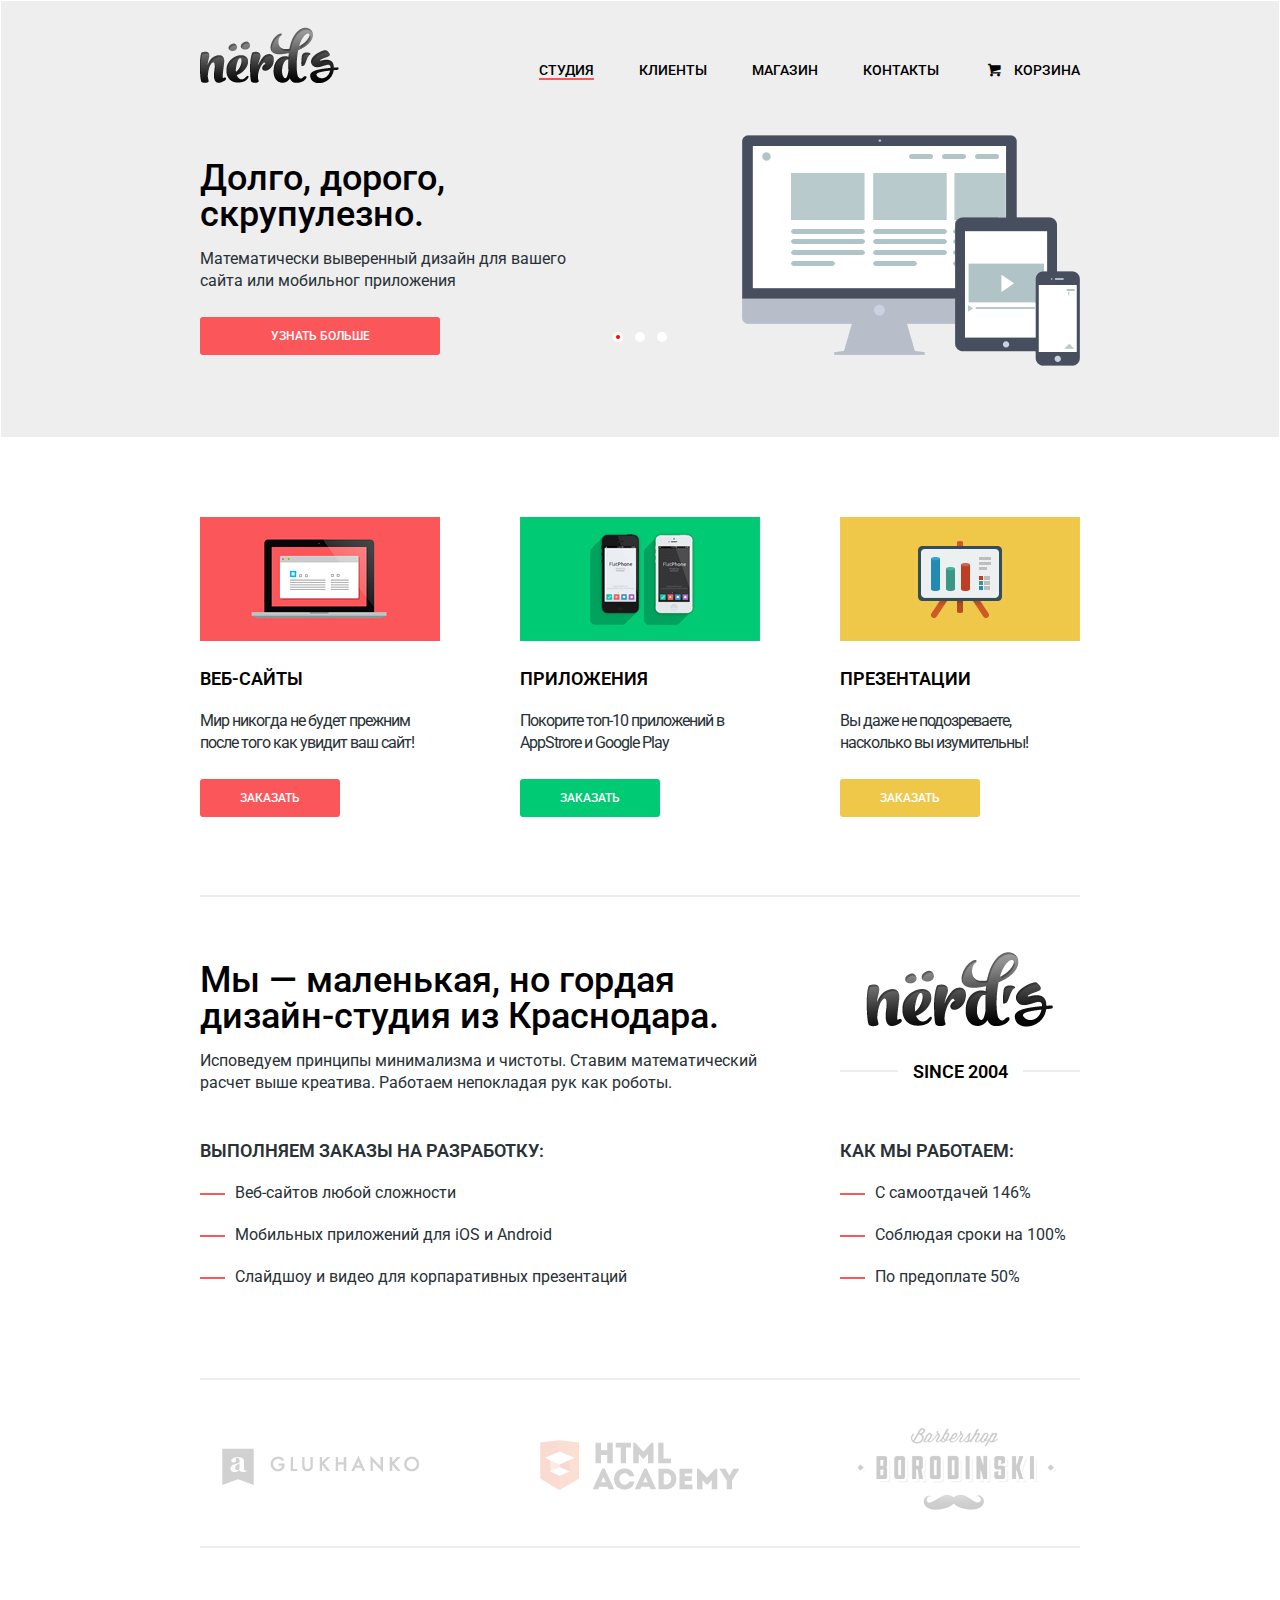
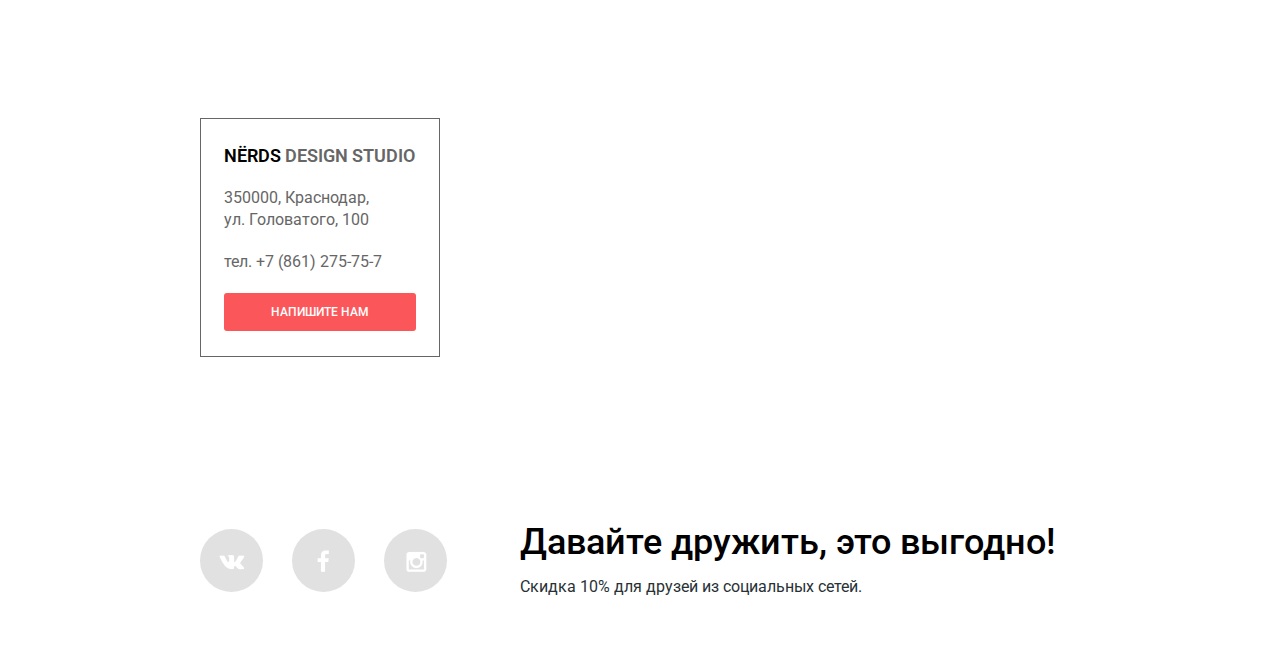
<file: index.html>
<!DOCTYPE html>
<html>
<head>
    <meta charset="utf-8">
    <title>NЁRDS</title>
    <link rel="shortcut icon" href="img/favicon.png" type="image/png">
    <link href='https://fonts.googleapis.com/css?family=Roboto&subset=latin,cyrillic' rel='stylesheet' type='text/css'>
    <link rel="stylesheet" href="css/style.css">
</head>

<body>
<header>
    <div class='container'>
        <div class='main-hed'>
            <div class='logo'>
                <a href="index.html"></a>
            </div>
            <nav class='main-nav'>
                <ul>
                    <li class='active'>
                        <a href="#"><span>Студия</span></a>
                    </li>
                    <li>
                        <a href="#"><span>Клиенты</span></a>
                    </li>
                    <li>
                        <a href="catalog.html"><span>Магазин</span></a>
                    </li>
                    <li>
                        <a href="#"><span>Контакты</span></a>
                    </li>
                    <li>
                        <a href="#"><span><i class='icon-basket'></i>Корзина</span></a>
                    </li>
                </ul>
            </nav>
        </div>

        <div class='slider container'>
            <input type="radio" id="btn-1" name="toggle" checked>
            <input type="radio" id="btn-2" name="toggle">
            <input type="radio" id="btn-3" name="toggle">

            <div class='slider-controls'>
                <label for="btn-1"></label>
                <label for="btn-2"></label>
                <label for="btn-3"></label>
            </div>

            <div class='slides'>

                <div class='slide'>
                    <div class='slide-text'>
                        <div class='slide-title'>Долго, дорого, скрупулезно.</div>
                        <p>Математически выверенный дизайн для вашего сайта или мобильног приложения</p>
                        <a class='btn' href="#">Узнать больше</a>
                    </div>
                </div>

                <div class='slide'>
                    <div class='slide-text'>
                        <div class='slide-title'>Любите ли вы математику, как любим ее мы?</div>
                        <p>Нашим дизайнерам мы удаляем нейроны, ответственные за креатив, чтобы дать им возможность все
                            просчитать</p>
                        <a class='btn' href="#">Узнать больше</a>
                    </div>
                </div>

                <div class='slide'>
                    <div class='slide-text'>
                        <div class='slide-title'>Только наркотики, только хардкор!</div>
                        <p>Все дизайнерские решения в нашей компании принимаются только под воздейсвием качественных
                            галюциногенов</p>
                        <a class='btn' href="#">Узнать больше</a>
                    </div>
                </div>

            </div>

        </div>

    </div>
</header>

<div class='content container'>
    <div class='order clesrfix'>

        <div class='order-1'>
            <img src="img/pic-1.jpg" width='240' height='124'>
            <h2>Веб-сайты</h2>
            <p>Мир никогда не будет прежним после того как увидит ваш сайт!</p>
            <a class='btn btn-red' href="#">Заказать</a>
        </div>

        <div class='order-1'>
            <img src="img/pic-2.jpg" width='240' height='124'>
            <h2>Приложения</h2>
            <p>Покорите топ-10 приложений в AppStrore и Google Play</p>
            <a class='btn btn-green' href="#">Заказать</a>
        </div>

        <div class='order-1'>
            <img src="img/pic-3.jpg" width='240' height='124'>
            <h2>Презентации</h2>
            <p>Вы даже не подозреваете, насколько вы изумительны!</p>
            <a class='btn btn-yellow' href="#">Заказать</a>
        </div>
    </div>

    <div class='info-1'>
        <div class='titl'>Мы — маленькая, но гордая дизайн-студия из Краснодара.</div>
        <p>Исповедуем принципы минимализма и чистоты. Ставим математический расчет выше креатива. Работаем непокладая
            рук как роботы.</p>
        <h2>Выполняем заказы на разработку:</h2>
        <span>Веб-сайтов любой сложности</span>
        <span>Мобильных приложений для iOS и Android</span>
        <span>Слайдшоу и видео для корпаративных презентаций</span>
    </div>

    <div class='info-2'>
        <div class='since'>
            <img src="img/logo-big.png" width='188' height='77'>
            <h2>Since 2004</h2>
        </div>
        <h2>Как мы работаем:</h2>
        <span>С самоотдачей 146%</span>
        <span>Соблюдая сроки на 100%</span>
        <span>По предоплате 50%</span>
    </div>

    <div class='info-3'>
        <div class='brand'>
            <a href="#">GluKhanko</a>
        </div>
        <div class='brand'>
            <a href="https://htmlacademy.ru/">Academy</a>
        </div>
        <div class='brand'>
            <a href="#">Borodinsky</a>
        </div>
    </div>

</div>

<footer>
    <div class='map'>
        <iframe src="https://www.google.com/maps/embed?pb=!1m18!1m12!1m3!1d2819.0897937179934!2d38.942317815475995!3d45.04339966944371!2m3!1f0!2f0!3f0!3m2!1i1024!2i768!4f13.1!3m3!1m2!1s0x40f04f1371a61747%3A0xb65bcfa78a9cfddd!2z0YPQuy4g0JLQvtC70L7QtNC4INCT0L7Qu9C-0LLQsNGC0L7Qs9C-LCAxMDAsINCa0YDQsNGB0L3QvtC00LDRgCwg0JrRgNCw0YHQvdC-0LTQsNGA0YHQutC40Lkg0LrRgNCw0LksINCg0L7RgdGB0LjRjywgMzUwMDA0!5e0!3m2!1sru!2s!4v1455188718784"
                width="1200" height="420" frameborder="0" style="border:0" allowfullscreen></iframe>

        <div class='adres'>
            <h2>NЁRDS <span>DESIGN STUDIO</span></h2>
            <span>350000, Краснодар,<br> ул. Головатого, 100</span>
            <span>тел. +7 (861) 275-75-7</span>
            <a class='btn btn-red' href="#">Напишите нам</a>
        </div>
    </div>

    <div class='social container clesrfix'>
        <div class='social-footer'>
            <a href="#" class='social-btn btn-vk'>vk</a>
            <a href="#" class='social-btn btn-facebook'>facebook</a>
            <a href="#" class='social-btn btn-instagramm'>instagramm</a>
        </div>
        <div class='text-footer'>
            <div class='titl'>Давайте дружить, это выгодно!</div>
            <p>Скидка 10% для друзей из социальных сетей.</p>
        </div>
    </div>
</footer>

<!-- всплывающая форма -->
<div class='popup'>
    <div class='close' title="Закрыть">Закрыть</div>
    <form class='contact-form' action='#' method='post'>
        <div class='popup-info'>
            <label for='sender-field' class='text-sender'>Ваше имя:</label>
            <input type="text" name='sender' id='sender-field' value="Представьтесь, пожалуйста" required>
        </div>

        <div class='popup-info'>
            <label for='sender-field' class='text-mail'>Ваш e-mail:</label>
            <input type="text" name='mail-sender' id='mail-field' value="Для отправки ответа" required>
        </div>
        <label for='sender-text' class='text-text'>Текст письма:</label>
        <textarea name="text-sender" id='sender-text' rows='4' placeholder="В свободной форме" required></textarea>

        <div class='popup-buttons clesrfix'>
            <input class='btn-submit' type="submit" value="Отправить">
            <input class='btn-reset' type="reset" value="Отмена">
        </div>

    </form>
</div>

<script src='js/popup.js'></script>

</body>
</html>
</file>
<file: css/style.css>
/* Icon fonts*/
@charset "UTF-8";

@font-face {
    font-family: 'symbols-nerds';
    src: url('../fonts/symbols-nerds.eot?94604853');
    src: url('../fonts/symbols-nerds.eot?94604853#iefix') format('embedded-opentype'),
    url('../fonts/symbols-nerds.woff?94604853') format('woff'),
    url('../fonts/symbols-nerds.ttf?94604853') format('truetype'),
    url('../fonts/symbols-nerds.svg?94604853#symbols-nerds') format('svg');
    font-weight: normal;
    font-style: normal;
}


[class^="icon-"]:before, [class*=" icon-"]:before {
    font-family: "symbols-nerds";
    font-style: normal;
    font-weight: normal;
    speak: none;

    display: inline-block;
    text-decoration: inherit;
    width: 1em;
    margin-right: .2em;
    text-align: center;
    /* opacity: .8; */

    /* For safety - reset parent styles, that can break glyph codes*/
    font-variant: normal;
    text-transform: none;

    /* fix buttons height, for twitter bootstrap */
    line-height: 1em;

    /* Animation center compensation - margins should be symmetric */
    /* remove if not needed */
    margin-left: .2em;

    /* you can be more comfortable with increased icons size */
    /* font-size: 120%; */

    /* Uncomment for 3D effect */
    /* text-shadow: 1px 1px 1px rgba(127, 127, 127, 0.3); */
}

.icon-basket:before {
    content: '\62';
}

/* 'b' */
.icon-facebook:before {
    content: '\66';
}

/* 'f' */
.icon-twitter:before {
    content: '\74';
}

/* 't' */
.icon-vk:before {
    content: '\76';
}

/* 'v' */
.icon-up-dir:before {
    content: '\25b2';
}

/* '▲' */
.icon-down-dir:before {
    content: '\25bc';
}

/* '▼' */
.icon-circle:before {
    content: '\25cb';
}

/* '○' */
.icon-circle-dot:before {
    content: '\25cf';
}

/* '●' */
.icon-check-off:before {
    content: '\2610';
}

/* '☐' */
.icon-check-on:before {
    content: '\2611';
}

/* '☑' */
.icon-instagramm:before {
    content: '📷';
}

/* '\1f4f7' */




/*Page style*/

body {
    margin: 1px;
    padding: 0;
    font-family: 'Roboto', sans-serif;
    color: #283136;
    font-size: 16px;
    line-height: 22px;
    background: #fff;
}

.clesrfix:after {
    content: "";
    display: table;
    clear: both;
}

.container {
    width: 880px;
    margin: 0 auto;
}

header {
    background: #eeeeee;
}

.main-hed {
    position: relative;
    height: 84px;
    background: #eeeeee;
}

.logo {
    position: absolute;
    left: 0;
    bottom: 0;
    width: 140px;
    height: 58px;
}

.logo a {
    display: block;
    width: 100%;
    height: 100%;
    background: url("../img/logo.png") no-repeat center;
    color: transparent;
}

.main-nav {
    position: absolute;
    right: 0;
    bottom: 0;
}

.main-nav ul {
    margin: 0;
    list-style: none;
    text-align: right;
}

.main-nav li {
    float: left;
}

.main-nav a {
    text-decoration: none;
    padding: 6px 22px;
    text-transform: uppercase;
    color: #000;
    font-size: 14px;
    font-weight: 500;
    line-height: 30px;
}

.main-nav a:last-child {
    padding: 6px 0 6px 45px;
}

.icon-basket {
    margin-right: 10px;
}

.main-nav a:hover {
    color: #fb565a;
}

.main-nav a:active {
    color: #bdbdbd;
}

.main-nav .active span {
    border-bottom: 2px solid #fb565a;
}

.main-hed-2 .text-heder {
    padding-top: 60px;
    padding-bottom: 84px;
    font-size: 40px;
    font-weight: 100;
    text-transform: uppercase;
    line-height: 50px;
    text-align: center;
}



/* Slider style */
.slider-block {
    margin-bottom: 45px;
}

.slider {
    position: relative;
    height: 352px;
}

.slider input[type=radio] {
    display: inline-block;
    opacity: 0;
}

.slider-controls {
    position: absolute;
    bottom: 95px;
    width: 100px;
    left: 50%;
    margin-left: -50px;
    height: 10px;
    text-align: center;
    z-index: 1000;
}

.slider-controls label {
    display: inline-block;
    width: 4px;
    height: 4px;
    background: #fff;
    margin: 0 4px;
    border: 3px solid #fff;
    border-radius: 50%;
    vertical-align: top;
    cursor: pointer;
}

#btn-1:checked ~ .slider-controls label[for="btn-1"] {
    background: red;
}

#btn-2:checked ~ .slider-controls label[for="btn-2"] {
    background: green;
}

#btn-3:checked ~ .slider-controls label[for="btn-3"] {
    background: #c1c1c1;
}

.slide {
    position: absolute;
    top: 0;
    left: 0;
    width: 100%;
    height: 100%;
    overflow: hidden;
}

.slide-text {
    width: 380px;
    padding: 75px 0;
}

.slide-title, .titl {
    color: #000;
    font-size: 36px;
    font-weight: 500;
    line-height: 36px;
}

.slide .btn {
    display: block;
    width: 240px;
    margin-top: 25px;
    padding: 10px 0;
    background: #fb565a;
    border-radius: 3px;
    text-align: center;
    color: #fff;
    text-transform: uppercase;
    font-size: 12px;
    font-weight: 500;
    line-height: 18px;
    text-decoration: none;
}

.slide:nth-child(1) {
    background: url("../img/slider-1.png") no-repeat 100% 50px;
}

.slide:nth-child(2) {
    background: url("../img/slider-2.png") no-repeat 98% 55px;
}

.slide:nth-child(3) {
    background: url("../img/slider-3.png") no-repeat 100% 32px;
}

.slide {
    display: none;
}

#btn-1:checked ~ .slides .slide:nth-child(1) {
    display: block;
}

#btn-2:checked ~ .slides .slide:nth-child(2) {
    display: block;
}

#btn-3:checked ~ .slides .slide:nth-child(3) {
    display: block;
}



.content {
    margin-bottom: 80px;
}

.order {
    padding: 80px 0 78px 0;
    border-bottom: 2px solid #eee;
}

.order-1 {
    float: left;
    padding-right: 80px;
    width: 240px;
}

.order-1:nth-child(3) {
    padding-right: 0;
}

.order-1 img {
    background: #c1c1c1;
    margin-bottom: 20px;
}

h2 {
    margin-top: 0;
    margin-bottom: 20px;
    text-transform: uppercase;
    font-size: 18px;
    font-weight: 600;
    line-height: 23px;
    color: #000;
}

.order-1 p {
    margin-top: 0;
    margin-bottom: 25px;
    letter-spacing: -1px;
}

.order-1 .btn, .adres .btn {
    display: block;
    width: 140px;
    padding: 10px 0;
    border-radius: 3px;
    text-align: center;
    color: #fff;
    text-transform: uppercase;
    font-size: 12px;
    font-weight: 500;
    line-height: 18px;
    text-decoration: none;
}

.btn-red {
    background: #fb565a;
}

.btn-red:hover {
    background: #d6494d;
}

.btn-red:active {
    background: #b63538;
}

.btn-green {
    background: #00ca74;
}

.btn-green:hover {
    background: #01a25e;
}

.btn-green:active {
    background: #009053;
}

.btn-yellow {
    background: #efc84a;
}

.btn-yellow:hover {
    background: #d6ae2c;
}

.btn-yellow:active {
    background: #c09b24;
}

.info-1 {
    float: left;
    width: 570px;
    padding: 65px 0 65px 0;
}

.info-1 h2, .info-1 p, .info-2 h2, .info-1 span, .info-2 span {
    color: #283136;
    display: block;
    margin-bottom: 20px;
}

.info-1 p {
    margin-bottom: 45px;
}

.info-1 span, .info-2 span {
    position: relative;
    margin-left: 35px;
}

.info-1 span:before, .info-2 span:before {
    position: absolute;
    content: "";
    display: block;
    width: 25px;
    height: 2px;
    background: #fb565a;
    top: 50%;
    left: -35px;
}

.info-2 {
    float: right;
    width: 240px;
    padding: 55px 0 70px 0;
}

.since {
    position: relative;
    text-align: center;
    color: #000;
    margin-bottom: 55px;
}

.since img {
    margin-bottom: 25px;
}

.since h2 {
    display: inline;
    position: relative;
    color: #000;
    background: #fff;
    padding: 0 15px;
    z-index: 2;
}

.since:after {
    position: absolute;
    display: block;
    content: "";
    border-bottom: 2px solid #eee;
    bottom: 12px;
    z-index: 1;
    width: 100%;
}

.info-3 {
    clear: both;
    padding: 42px 0 32px 0;
    border-top: 2px solid #eee;
    border-bottom: 2px solid #eee;
    text-align: center;
}

.brand {
    display: inline-block;
    margin-right: 13%;
    background: url("../img/sprite.png") no-repeat center;
    vertical-align: middle;
    opacity: .2;
}

.brand:nth-child(1) {
    background-position: 0 0;
    width: 200px;
    height: 40px;
}

.brand:nth-child(2) {
    background-position: 0 -60px;
    width: 200px;
    height: 60px;
}

.brand:nth-child(3) {
    margin-right: 0;
    background-position: 0 -125px;
    width: 200px;
    height: 92px;
}

.brand a {
    display: block;
    width: 100%;
    height: 100%;
    color: transparent;
}

.brand:hover, .brand:active {
    opacity: 1;
}

/* Block control style */
.block-control {
    float: left;
    margin-top: 75px;
}

.grid-block {
    margin-bottom: 45px;
}

.grid-block input[type="radio"] {
    display: none;
}

.grid-block input[type="radio"] + label {
    display: block;
    cursor: pointer;
    font-size: 16px;
    line-height: 20px;
    color: #283136;
    margin-bottom: 15px;
}

.grid-block input[type="radio"] + label:before {
    content: '\25cb';
    font-family: "symbols-nerds";
    display: inline-block;
    vertical-align: middle;
    margin-right: 10px;
    font-size: 28px;
    line-height: 20px;
    color: #c1c1c1;
}

.grid-block input[type="radio"]:checked + label:before {
    content: '\25cf';
}

.grid-block input[type="radio"]:hover + label:before {
    color: #b5b5b5;
}




.feature-block input[type="checkbox"] {
    display: none;
}

.feature-block input[type="checkbox"] + label {
    display: block;
    cursor: pointer;
    font-size: 16px;
    line-height: 20px;
    color: #283136;
    margin-bottom: 15px;
}

.feature-block input[type="checkbox"] + label:before {
    content: '\2610';
    font-family: "symbols-nerds";
    display: inline-block;
    vertical-align: middle;
    margin-right: 10px;
    font-size: 28px;
    line-height: 20px;
    color: #c1c1c1;
}

.feature-block input[type="checkbox"]:checked + label:before {
    content: '\2611';
    margin-right: 6px;
}

.feature-block input[type="checkbox"]:hover + label:before {
    color: #b5b5b5;
}




/* Catalog filter */
.catalog-filter {
    padding: 80px 0 10px 0;
}

.sort-block {
    display: block;
    float: left;
    margin: 0;
    padding: 0;
    list-style: none;
    font-size: 0;
}

.sort-block li {
    display: inline-block;
    text-decoration: none;
    text-transform: uppercase;
    color: #000;
    font-size: 12px;
    line-height: 18px;
    margin-right: 40px;
    vertical-align: middle;
}

.sort-block a {
    text-decoration: none;
    text-transform: uppercase;
    color: #ddd;
    font-size: 12px;
    line-height: 18px;
    font-family: 'Roboto', sans-serif;
    border-bottom: 1px dotted #00ca74;
}

.sort-block a:hover {
    color: #000;
    border-bottom-style: solid;
}

.sort-block a:active {
    color: #000;
    border-bottom: none;
}

.point-block {
    font-size: 0;
    display: block;
    float: right;
    margin: 0;
    padding: 0;
}

.point-block li {
    display: block;
    text-decoration: none;
    vertical-align: middle;
    float: left;
}

a.pointer {
    color: #c1c1c1;
    font-size: 23px;
    border-bottom: none;
}

a.pointer:hover {
    color: #b5b5b5;
    border-bottom: none;
}

a.pointer:active {
    color: #000;
    border-bottom: none;
}

a.point-active {
    color: #00ca74;
}




/* Block catalog style */
.block-catalog {
    width: 560px;
    float: right;
}

.catalog-wrapper {
    margin-left: -80px;
    font-size: 0;
}

.catalog-item {
    position: relative;
    display: inline-block;
    margin-left: 80px;
    margin-bottom: 80px;
}

.item-image {
    position: absolute;
    font-size: 0;
    position: relative;
    width: 240px;
    height: 240px;
    padding-top: 30px;
    background: #f1f1f1;
    border-radius: 5px 5px 0 0;
    z-index: 1;
}

.item-image:before {
    position: absolute;
    content: "";
    top: 10px;
    left: 12px;
    width: 10px;
    height: 10px;
    border-radius: 50%;
    background: #fff;
}

.item-action {
    display: none;
    position: absolute;
    background: #fff;
    z-index: 10;
    width: 140px;
    height: 140px;
    bottom: 20px;
    left: 20px;
    padding: 30px;
    text-align: center;
}

.catalog-item:hover .item-action {
    display: block;
}

.catalog-item:hover .item-image {
    background: #797979;
}

.item-action h3 {
    font-size: 18px;
    font-weight: 700;
    text-transform: uppercase;
    margin-top: 0;
    margin-bottom: 15px;
}

.item-action p {
    font-size: 14px;
    line-height: 18px;
    margin-bottom: 30px;
}

.item-action a {
    display: block;
    font-family: 'Roboto', sans-serif;
    font-size: 18px;
    line-height: 38px;
    text-transform: uppercase;
    color: #fff;
    text-align: center;
    font-weight: 700;
    text-decoration: none;
    background: #fb565a;
    border-radius: 3px;
}

.item-action a:hover {
    background: #d6494d;
}

.item-action a:active {
    background: #b63538;
}



/* Page switch style  */
.paginator {
    display: block;
    white-space: nowrap;
    font-size: 0;
}

.paginator a {
    display: inline-block;
    margin-right: 10px;
    min-width: 38px;
    line-height: 38px;
    color: #000;
    text-decoration: none;
    font-family: 'Roboto', sans-serif;
    font-size: 12px;
    font-weight: 600;
    text-align: center;
    vertical-align: middle;
    background: #f1f1f1;
    border-radius: 3px;
}

.paginator .next {
    margin-right: 0;
    width: 140px;
}

.paginator .current,
.paginator .current:hover,
.paginator .current:active {
    background: #fff;
    border: 2px solid #f2f2f2;
    min-width: 34px;
    line-height: 34px;
    box-shadow: none;
    pointer-events: none;
}

.paginator .disabled {
    display: none;
}

.paginator a:hover {
    background: #e5e5e5;
}

.paginator a:active {
    background: #d5d5d5;
    box-shadow: inset 0 3px 1px 0 #b5b5b5;
}





.map {
    position: relative;
    margin: 0 auto;
    width: 1200px;
}

.adres {
    display: block;
    position: absolute;
    background: #fff;
    width: 192px;
    padding: 25px 23px;
    top: 90px;
    left: 160px;
    border: 1px solid #666;
    z-index: 2;
    color: #666;
}

.adres .btn {
    width: 100%;
}

.adres h2 {
    display: inline;
    text-transform: uppercase;
    margin-top: 0;
    margin-bottom: 15px;
    color: #000;
}

.adres span {
    display: inline-block;
    margin-bottom: 20px;
    color: #666;
}

.social-footer {
    float: left;
    width: 300px;
}

.text-footer {
    float: right;
    width: 560px;
    padding: 70px 0;
}

.text-footer p {
    color: #283136;
    margin-bottom: 0;
}

.social-footer {
    padding: 75px 0;
}

.social-btn {
    display: inline-block;
    background: red;
    vertical-align: middle;
    width: 63px;
    height: 63px;
    border-radius: 50%;
    margin-right: 25px;
    font-size: 0;
    text-decoration: none;
    background: #e1e1e1 url("../img/sprite.png") no-repeat center;
}

.btn-vk {
    background-position: -17px -205px;
}

.btn-facebook {
    background-position: -17px -258px;
}

.btn-instagramm {
    background-position: -17px -305px;
}

.social-btn:hover {
    background-color: #fb565a;
}

.social-btn:active {
    background-color: #d6494d;
}

/* Popup form style */
.popup {
    position: absolute;
    top: 380px;
    width: 470px;
    background: #fff;
    padding: 50px 80px;
    left: 50%;
    margin-left: -320px;
    z-index: 3;
    box-shadow: 0 20px 40px rgba(0, 0, 0, 0.75);
}

.close {
    position: absolute;
    width: 30px;
    height: 30px;
    top: 5px;
    right: 5px;
    cursor: pointer;
    background: url("../img/sprite.png") no-repeat center;
    background-position: -10px -386px;
    z-index: 4;
    opacity: .2;
    border: 2px solid #d6494d;
    font-size: 0;
    text-decoration: none;
}

.close:hover {
    opacity: .7;
}

.popup-info {
    width: 50%;
    float: left;
    padding: 0 0 13px 0;
}

.text-sender, .text-mail, .text-text {
    display: block;
    color: #000;
    font-size: 16px;
    font-weight: 700;
    line-height: 18px;
    margin-top: 0;
    margin-bottom: 5px;
}

#sender-field, #mail-field, #sender-text {
    border: 2px solid #ccc;
    color: #000;
    font-size: 12px;
    font-weight: 500;
    line-height: 18px;
    text-transform: uppercase;
    padding: 10px;
}

#sender-field:hover, #mail-field:hover, #sender-text:hover {
    border-color: #a2a9ac;
}

#sender-field:active, #mail-field:active, #sender-text:active {
    border-color: #57bffb;
}

#sender-text {
    clear: both;
    margin-bottom: 50px;
    width: 100%;
    height: 114px;
}

.btn-submit, .btn-reset {
    display: block;
    width: 220px;
    padding: 10px 0;
    border-radius: 3px;
    text-align: center;
    text-transform: uppercase;
    font-size: 12px;
    font-weight: 600;
    line-height: 18px;
    cursor: pointer;
}

.btn-submit {
    background: #ff6666;
    color: #fff;
    float: left;
}

.btn-reset {
    background: #f1f1f1;
    color: #000;
    float: right;
}

.btn-submit:hover {
    background-color: #d6494d;
}

.btn-submit:active {
    background-color: #b63538;
}

.btn-reset:hover {
    background-color: #e5e5e5;
}

.btn-reset:active {
    background-color: #d5d5d5;
}


.popup {
    display: none;
}

/* Popup form animation */
@keyframes bounce {
    0% {
        transform: translateY(-2000px);
    }
    70% {
        transform: translateY(30px);
    }
    90% {
        transform: translateY(-10px);
    }
    100% {
        transform: translateY(0px);
    }
}



.popup-show {
    display: block;
    animation: bounce 0.6s;
}
</file>
